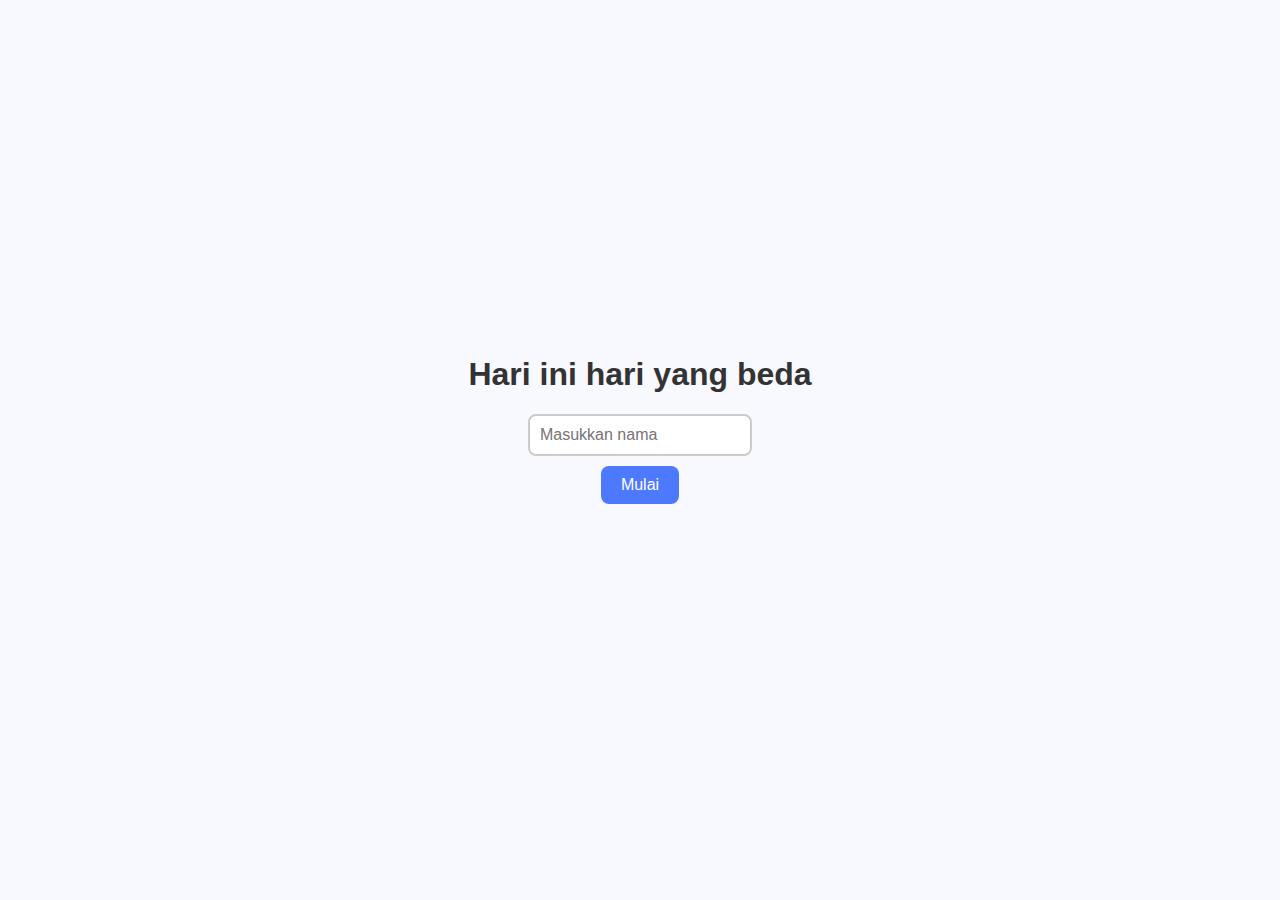
<file: project gabut/hadiah/index.html>
<!DOCTYPE html>
<html lang="en">
  <head>
    <meta charset="UTF-8" />
    <meta name="viewport" content="width=device-width, initial-scale=1.0" />
    <title>Hari ini hari apa ?</title>
    <style>
      body {
        margin: 0;
        padding: 0;
        font-family: Poppins, sans-serif;
        background: #f8f8ff;
        display: flex;
        justify-content: center;
        align-items: center;
        height: 100vh;
        overflow: hidden;
      }
      #wrap {
        text-align: center;
      }
      h1 {
        font-size: 2rem;
        color: #333;
      }
      #btn {
        padding: 12px 24px;
        background: #ff4d6d;
        border: none;
        color: white;
        border-radius: 10px;
        font-size: 1.1rem;
        cursor: pointer;
        transition: 0.2s;
        position: absolute;
        display: none;
      }
      #btn:hover {
        background: #ff3355;
      }
      #nameBox input {
        padding: 10px;
        font-size: 1rem;
        border-radius: 8px;
        border: 2px solid #ccc;
        width: 200px;
      }
      #start {
        margin-top: 10px;
        padding: 10px 20px;
        background: #4d79ff;
        color: white;
        border: none;
        border-radius: 8px;
        cursor: pointer;
        font-size: 1rem;
      }
      #notif {
        margin-top: 20px;
        color: #444;
        font-size: 1.1rem;
        height: 24px;
      }
    </style>
  </head>
  <body>
    <div id="wrap">
      <h1>Hari ini hari yang beda</h1>

      <div id="nameBox">
        <input type="text" id="nama" placeholder="Masukkan nama" />
        <br />
        <button id="start">Mulai</button>
      </div>

      <p id="info" style="display: none"></p>

      <p id="notif"></p>

      <button id="btn">Pencet</button>
    </div>

    <script>
      const btn = document.getElementById('btn');
      const start = document.getElementById('start');
      const nama = document.getElementById('nama');
      const info = document.getElementById('info');
      const notif = document.getElementById('notif');

      let total = 0;
      let userName = '';
      let moving = false;

      // Medium speed
      const tempos = [500, 500, 380, 380, 500, 340, 340];
      let tempoIndex = 0;

      function randomPos() {
        const w = window.innerWidth - 150;
        const h = window.innerHeight - 80;

        const x = Math.random() * w;
        const y = Math.random() * h;

        btn.style.left = x + 'px';
        btn.style.top = y + 'px';
      }

      function evadeCursor(e) {
        if (moving) return;

        const rect = btn.getBoundingClientRect();
        const dx = e.clientX - (rect.left + rect.width / 2);
        const dy = e.clientY - (rect.top + rect.height / 2);
        const dist = Math.sqrt(dx * dx + dy * dy);

        if (dist < 85) {
          // medium lebih halus
          moving = true;

          const delay = tempos[tempoIndex];
          tempoIndex = (tempoIndex + 1) % tempos.length;

          setTimeout(() => {
            randomPos();
            moving = false;
          }, delay);
        }
      }

      start.addEventListener('click', () => {
        if (nama.value.trim() === '') {
          alert('Nama wajib diisi dulu.');
          return;
        }

        userName = nama.value.trim();
        document.getElementById('nameBox').style.display = 'none';
        info.style.display = 'block';
        btn.style.display = 'inline-block';

        randomPos();
      });

      btn.addEventListener('mousemove', evadeCursor);

      btn.addEventListener('click', () => {
        total++;

        if (total === 10) notif.textContent = 'Dikit lagi bisa.';
        if (total === 12) notif.textContent = 'Sedikit lagi.';
        if (total === 14) notif.textContent = 'Hampir sampai.';

        randomPos();

        if (total === 15) {
          const dirayakan = prompt('Masukkan nama yang mau dirayakan:');
          if (dirayakan && dirayakan.trim() !== '') {
            alert(`Yeyyy berhasil merayakan ultah ${dirayakan}! 🎉`);
          } else {
            alert('Yeyyy berhasil merayakan ulang tahun! 🎉');
          }

          setTimeout(() => {
            window.location.href = 'ultah.html';
          }, 500);
        }
      });
    </script>
  </body>
</html>
</file>
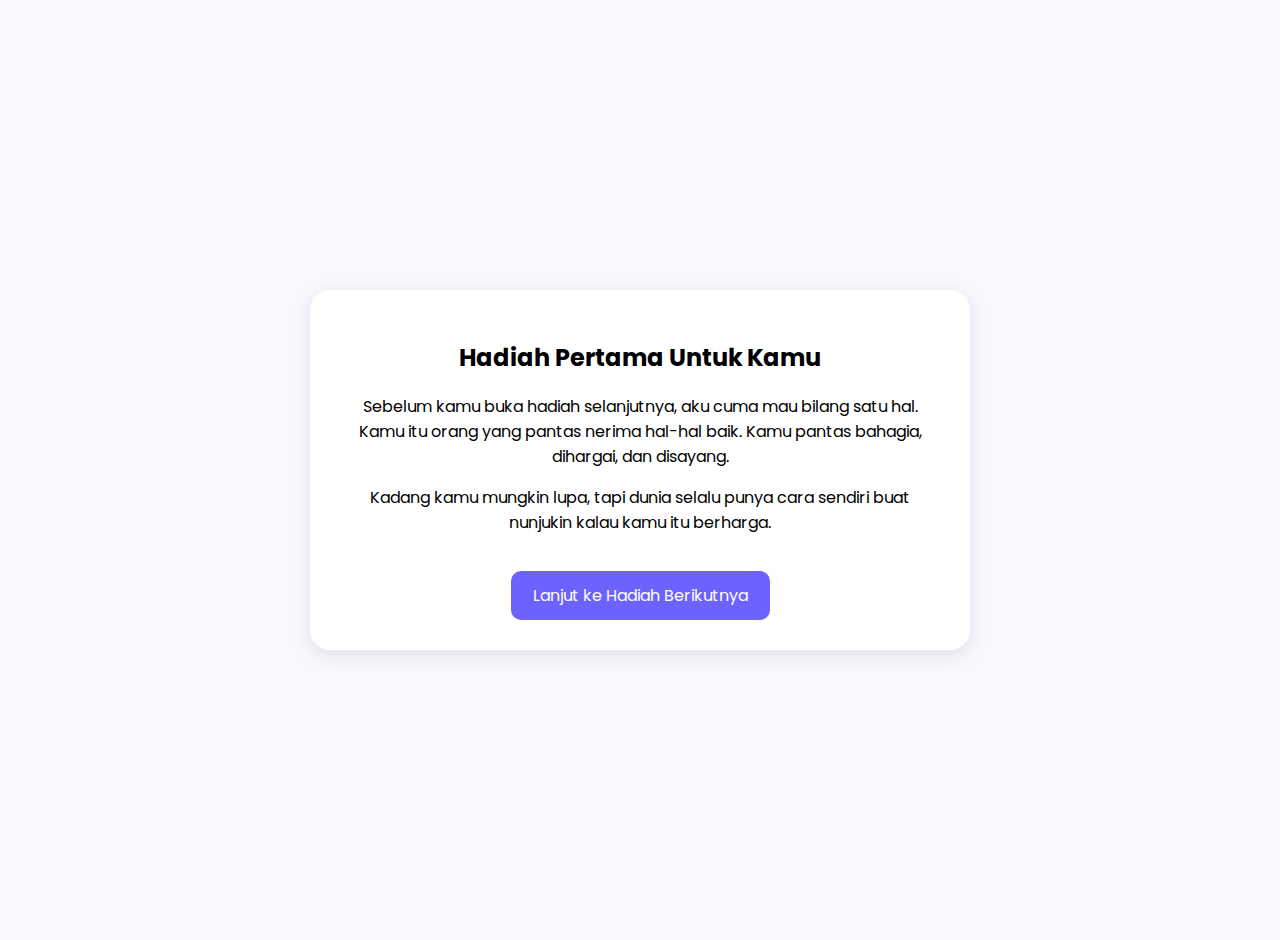
<file: project gabut/hadiah/hadiah.html>
<!DOCTYPE html>
<html lang="en">

<head>
  <meta charset="UTF-8" />
  <meta name="viewport" content="width=device-width, initial-scale=1.0" />
  <title>Hadiah Untuk Kamu</title>

  <link rel="preconnect" href="https://fonts.googleapis.com">
  <link rel="preconnect" href="https://fonts.gstatic.com" crossorigin>
  <link href="https://fonts.googleapis.com/css2?family=Poppins:wght@300;400&display=swap" rel="stylesheet">

  <style>
    body {
      margin: 0;
      padding: 0;
      font-family: Poppins, sans-serif;
      background: #f8f8ff;
      display: flex;
      justify-content: center;
      align-items: center;
      height: 100vh;
      text-align: center;
      padding: 20px;
    }

    .box {
      background: white;
      padding: 30px;
      border-radius: 20px;
      max-width: 600px;
      box-shadow: 0 5px 20px rgba(0, 0, 0, 0.1);
      animation: fade 1.5s ease;
    }

    @keyframes fade {
      from { opacity: 0; transform: translateY(20px); }
      to { opacity: 1; transform: translateY(0); }
    }

    a.button {
      margin-top: 20px;
      display: inline-block;
      padding: 12px 22px;
      border-radius: 10px;
      background: #6c63ff;
      color: white;
      text-decoration: none;
      font-weight: 400;
      transition: 0.3s;
    }

    a.button:hover {
      background: #5850e6;
    }
  </style>
</head>

<body>

  <div class="box">
    <h2>Hadiah Pertama Untuk Kamu</h2>
    <p style="margin-top: 15px;">
      Sebelum kamu buka hadiah selanjutnya, aku cuma mau bilang satu hal.
      Kamu itu orang yang pantas nerima hal-hal baik.
      Kamu pantas bahagia, dihargai, dan disayang.
    </p>
    <p style="margin-top: 10px;">
      Kadang kamu mungkin lupa, tapi dunia selalu punya cara sendiri buat nunjukin kalau kamu itu berharga.
    </p>
    
    <a class="button" href="hadiah2.html">Lanjut ke Hadiah Berikutnya</a>
  </div>

</body>
</html>
</file>
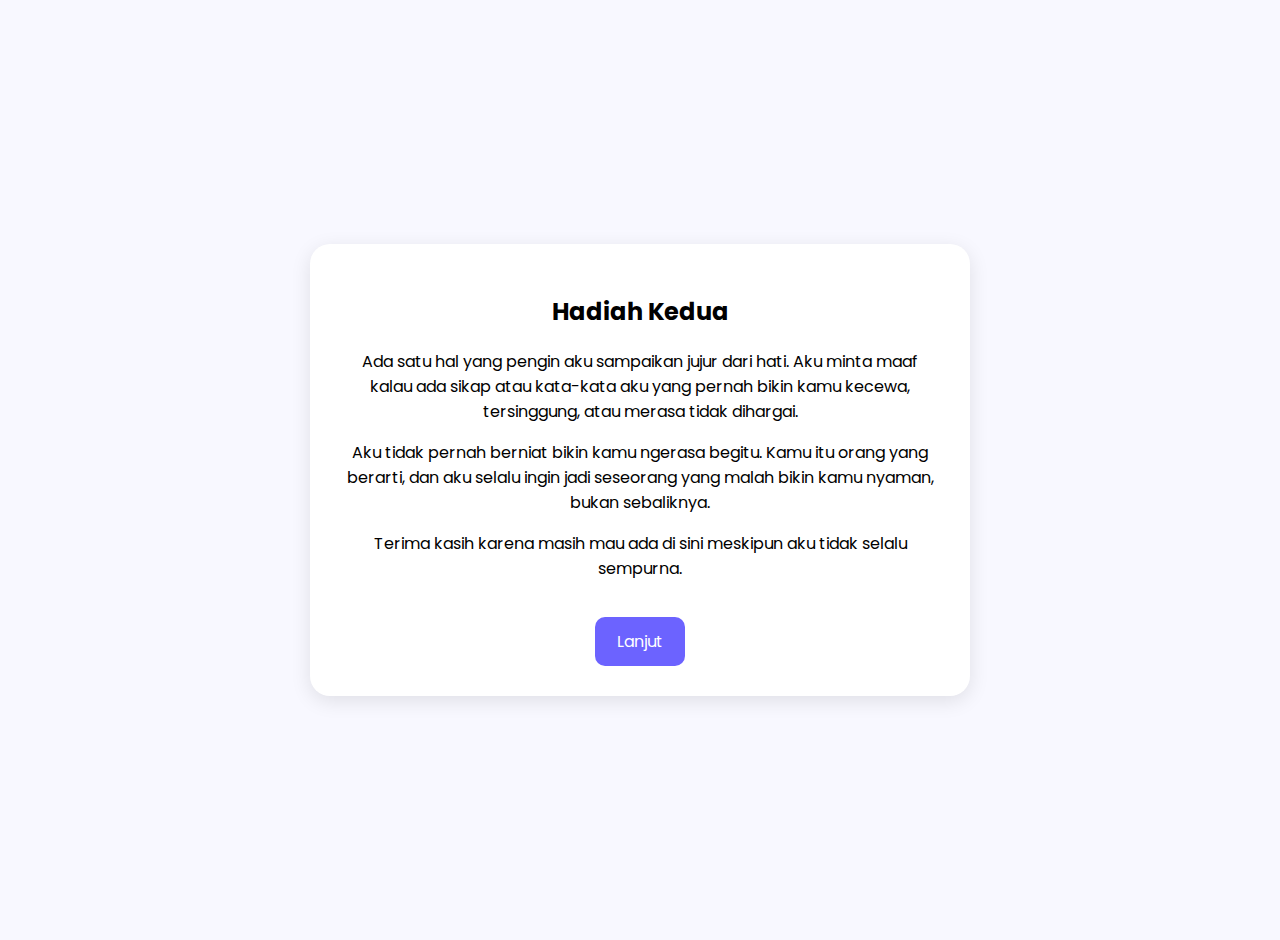
<file: project gabut/hadiah/hadiah2.html>
<!DOCTYPE html>
<html lang="en">
  <head>
    <meta charset="UTF-8" />
    <meta name="viewport" content="width=device-width, initial-scale=1.0" />
    <title>Hadiah Kedua</title>

    <link rel="preconnect" href="https://fonts.googleapis.com" />
    <link rel="preconnect" href="https://fonts.gstatic.com" crossorigin />
    <link href="https://fonts.googleapis.com/css2?family=Poppins:wght@300;400&display=swap" rel="stylesheet" />

    <style>
      body {
        margin: 0;
        padding: 0;
        font-family: Poppins, sans-serif;
        background: #f8f8ff;
        display: flex;
        justify-content: center;
        align-items: center;
        height: 100vh;
        text-align: center;
        padding: 20px;
      }

      .box {
        background: white;
        padding: 30px;
        border-radius: 20px;
        max-width: 600px;
        box-shadow: 0 5px 20px rgba(0, 0, 0, 0.1);
        animation: fade 1.5s ease;
      }

      @keyframes fade {
        from {
          opacity: 0;
          transform: translateY(20px);
        }
        to {
          opacity: 1;
          transform: translateY(0);
        }
      }

      a.button {
        margin-top: 20px;
        display: inline-block;
        padding: 12px 22px;
        border-radius: 10px;
        background: #6c63ff;
        color: white;
        text-decoration: none;
        font-weight: 400;
        transition: 0.3s;
      }

      a.button:hover {
        background: #5850e6;
      }
    </style>
  </head>

  <body>
    <div class="box">
      <h2>Hadiah Kedua</h2>
      <p style="margin-top: 15px">Ada satu hal yang pengin aku sampaikan jujur dari hati. Aku minta maaf kalau ada sikap atau kata-kata aku yang pernah bikin kamu kecewa, tersinggung, atau merasa tidak dihargai.</p>

      <p style="margin-top: 10px">Aku tidak pernah berniat bikin kamu ngerasa begitu. Kamu itu orang yang berarti, dan aku selalu ingin jadi seseorang yang malah bikin kamu nyaman, bukan sebaliknya.</p>

      <p style="margin-top: 10px">Terima kasih karena masih mau ada di sini meskipun aku tidak selalu sempurna.</p>

      <a class="button" href="hadiah3.html">Lanjut</a>
    </div>
  </body>
</html>
</file>
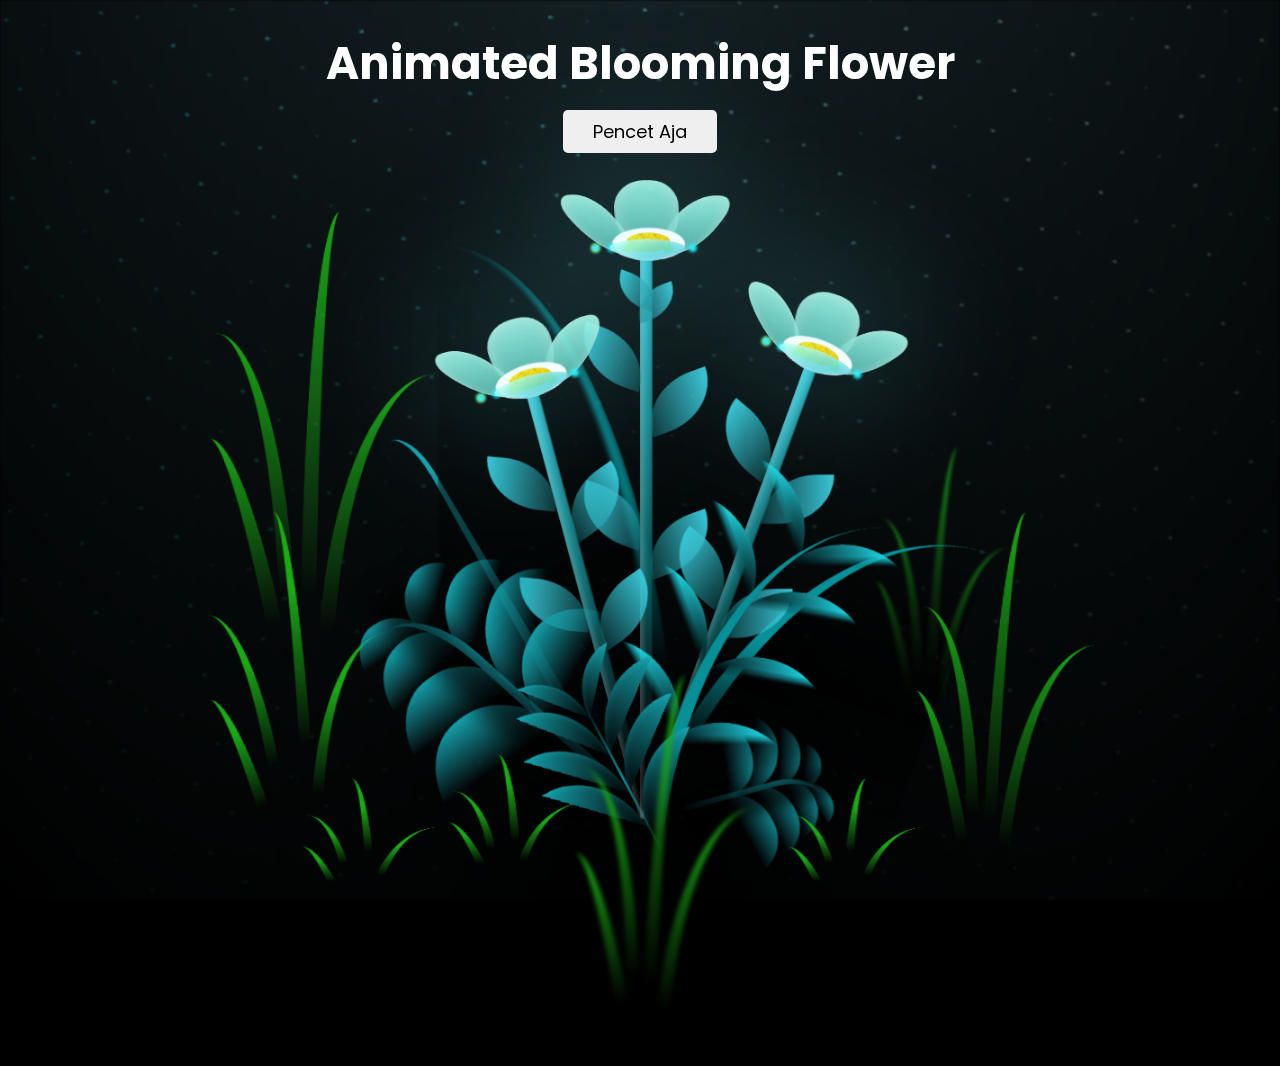
<file: project gabut/hadiah/hadiah4.html>
<!DOCTYPE html>
<html lang="en">
  <head>
    <meta charset="UTF-8" />
    <meta name="viewport" content="width=device-width, initial-scale=1.0" />
    <title>Mau Beli Truck</title>

    <style>
      @import url('https://fonts.googleapis.com/css2?family=Poppins:wght@500&display=swap');

      *,
      *::after,
      *::before {
        padding: 0;
        margin: 0;
        box-sizing: border-box;
      }

      :root {
        --dark-color: #000;
      }

      body {
        display: flex;
        align-items: flex-end;
        justify-content: center;
        min-height: 100vh;
        background-color: var(--dark-color);
        overflow: hidden;
        perspective: 1000px;
      }

      .title {
        position: absolute;
        top: 30px;
        font-size: 45px;
        color: white;
        z-index: 999;
        font-family: 'Poppins', sans-serif;
      }

      .reloadBtn {
        position: absolute;
        top: 110px;
        z-index: 999;
        padding: 8px 30px;
        font-size: 18px;
        font-family: 'Poppins', sans-serif;
        border-radius: 5px;
        border: none;
        cursor: pointer;
      }

      .reloadBtn:hover {
        background-color: #eaeaea;
      }

      .night {
        position: fixed;
        left: 50%;
        top: 0;
        transform: translateX(-50%);
        width: 100%;
        height: 100%;
        filter: blur(0.1vmin);
        background-image: radial-gradient(ellipse at top, transparent 0%, var(--dark-color)), radial-gradient(ellipse at bottom, var(--dark-color), rgba(145, 233, 255, 0.2)),
          repeating-linear-gradient(220deg, black 0px, black 19px, transparent 19px, transparent 22px), repeating-linear-gradient(189deg, black 0px, black 19px, transparent 19px, transparent 22px),
          repeating-linear-gradient(148deg, black 0px, black 19px, transparent 19px, transparent 22px), linear-gradient(90deg, #00fffa, #f0f0f0);
      }

      .flowers {
        position: relative;
        transform: scale(0.9);
      }

      .flower {
        position: absolute;
        bottom: 10vmin;
        transform-origin: bottom center;
        z-index: 10;
        --fl-speed: 0.8s;
      }
      .flower--1 {
        animation: moving-flower-1 4s linear infinite;
      }
      .flower--1 .flower__line {
        height: 70vmin;
        animation-delay: 0.3s;
      }
      .flower--1 .flower__line__leaf--1 {
        animation: blooming-leaf-right var(--fl-speed) 1.6s backwards;
      }
      .flower--1 .flower__line__leaf--2 {
        animation: blooming-leaf-right var(--fl-speed) 1.4s backwards;
      }
      .flower--1 .flower__line__leaf--3 {
        animation: blooming-leaf-left var(--fl-speed) 1.2s backwards;
      }
      .flower--1 .flower__line__leaf--4 {
        animation: blooming-leaf-left var(--fl-speed) 1s backwards;
      }
      .flower--1 .flower__line__leaf--5 {
        animation: blooming-leaf-right var(--fl-speed) 1.8s backwards;
      }
      .flower--1 .flower__line__leaf--6 {
        animation: blooming-leaf-left var(--fl-speed) 2s backwards;
      }
      .flower--2 {
        left: 50%;
        transform: rotate(20deg);
        animation: moving-flower-2 4s linear infinite;
      }
      .flower--2 .flower__line {
        height: 60vmin;
        animation-delay: 0.6s;
      }
      .flower--2 .flower__line__leaf--1 {
        animation: blooming-leaf-right var(--fl-speed) 1.9s backwards;
      }
      .flower--2 .flower__line__leaf--2 {
        animation: blooming-leaf-right var(--fl-speed) 1.7s backwards;
      }
      .flower--2 .flower__line__leaf--3 {
        animation: blooming-leaf-left var(--fl-speed) 1.5s backwards;
      }
      .flower--2 .flower__line__leaf--4 {
        animation: blooming-leaf-left var(--fl-speed) 1.3s backwards;
      }
      .flower--3 {
        left: 50%;
        transform: rotate(-15deg);
        animation: moving-flower-3 4s linear infinite;
      }
      .flower--3 .flower__line {
        animation-delay: 0.9s;
      }
      .flower--3 .flower__line__leaf--1 {
        animation: blooming-leaf-right var(--fl-speed) 2.5s backwards;
      }
      .flower--3 .flower__line__leaf--2 {
        animation: blooming-leaf-right var(--fl-speed) 2.3s backwards;
      }
      .flower--3 .flower__line__leaf--3 {
        animation: blooming-leaf-left var(--fl-speed) 2.1s backwards;
      }
      .flower--3 .flower__line__leaf--4 {
        animation: blooming-leaf-left var(--fl-speed) 1.9s backwards;
      }
      .flower__leafs {
        position: relative;
        animation: blooming-flower 2s backwards;
      }
      .flower__leafs--1 {
        animation-delay: 1.1s;
      }
      .flower__leafs--2 {
        animation-delay: 1.4s;
      }
      .flower__leafs--3 {
        animation-delay: 1.7s;
      }
      .flower__leafs::after {
        content: '';
        position: absolute;
        left: 0;
        top: 0;
        transform: translate(-50%, -100%);
        width: 8vmin;
        height: 8vmin;
        background-color: #6bf0ff;
        filter: blur(10vmin);
      }
      .flower__leaf {
        position: absolute;
        bottom: 0;
        left: 50%;
        width: 8vmin;
        height: 11vmin;
        border-radius: 51% 49% 47% 53%/44% 45% 55% 69%;
        background-color: #a7ffee;
        background-image: linear-gradient(to top, #54b8aa, #a7ffee);
        transform-origin: bottom center;
        opacity: 0.9;
        box-shadow: inset 0 0 2vmin rgba(255, 255, 255, 0.5);
      }
      .flower__leaf--1 {
        transform: translate(-10%, 1%) rotateY(40deg) rotateX(-50deg);
      }
      .flower__leaf--2 {
        transform: translate(-50%, -4%) rotateX(40deg);
      }
      .flower__leaf--3 {
        transform: translate(-90%, 0%) rotateY(45deg) rotateX(50deg);
      }
      .flower__leaf--4 {
        width: 8vmin;
        height: 8vmin;
        transform-origin: bottom left;
        border-radius: 4vmin 10vmin 4vmin 4vmin;
        transform: translate(0%, 18%) rotateX(70deg) rotate(-43deg);
        background-image: linear-gradient(to top, #39c6d6, #a7ffee);
        z-index: 1;
        opacity: 0.8;
      }
      .flower__white-circle {
        position: absolute;
        left: -3.5vmin;
        top: -3vmin;
        width: 9vmin;
        height: 4vmin;
        border-radius: 50%;
        background-color: #fff;
      }
      .flower__white-circle::after {
        content: '';
        position: absolute;
        left: 50%;
        top: 45%;
        transform: translate(-50%, -50%);
        width: 60%;
        height: 60%;
        border-radius: inherit;
        background-image: repeating-linear-gradient(135deg, rgba(0, 0, 0, 0.03) 0px, rgba(0, 0, 0, 0.03) 1px, transparent 1px, transparent 12px),
          repeating-linear-gradient(45deg, rgba(0, 0, 0, 0.03) 0px, rgba(0, 0, 0, 0.03) 1px, transparent 1px, transparent 12px),
          repeating-linear-gradient(67.5deg, rgba(0, 0, 0, 0.03) 0px, rgba(0, 0, 0, 0.03) 1px, transparent 1px, transparent 12px),
          repeating-linear-gradient(135deg, rgba(0, 0, 0, 0.03) 0px, rgba(0, 0, 0, 0.03) 1px, transparent 1px, transparent 12px),
          repeating-linear-gradient(45deg, rgba(0, 0, 0, 0.03) 0px, rgba(0, 0, 0, 0.03) 1px, transparent 1px, transparent 12px),
          repeating-linear-gradient(112.5deg, rgba(0, 0, 0, 0.03) 0px, rgba(0, 0, 0, 0.03) 1px, transparent 1px, transparent 12px),
          repeating-linear-gradient(112.5deg, rgba(0, 0, 0, 0.03) 0px, rgba(0, 0, 0, 0.03) 1px, transparent 1px, transparent 12px),
          repeating-linear-gradient(45deg, rgba(0, 0, 0, 0.03) 0px, rgba(0, 0, 0, 0.03) 1px, transparent 1px, transparent 12px),
          repeating-linear-gradient(22.5deg, rgba(0, 0, 0, 0.03) 0px, rgba(0, 0, 0, 0.03) 1px, transparent 1px, transparent 12px),
          repeating-linear-gradient(45deg, rgba(0, 0, 0, 0.03) 0px, rgba(0, 0, 0, 0.03) 1px, transparent 1px, transparent 12px),
          repeating-linear-gradient(22.5deg, rgba(0, 0, 0, 0.03) 0px, rgba(0, 0, 0, 0.03) 1px, transparent 1px, transparent 12px),
          repeating-linear-gradient(135deg, rgba(0, 0, 0, 0.03) 0px, rgba(0, 0, 0, 0.03) 1px, transparent 1px, transparent 12px),
          repeating-linear-gradient(157.5deg, rgba(0, 0, 0, 0.03) 0px, rgba(0, 0, 0, 0.03) 1px, transparent 1px, transparent 12px),
          repeating-linear-gradient(67.5deg, rgba(0, 0, 0, 0.03) 0px, rgba(0, 0, 0, 0.03) 1px, transparent 1px, transparent 12px),
          repeating-linear-gradient(67.5deg, rgba(0, 0, 0, 0.03) 0px, rgba(0, 0, 0, 0.03) 1px, transparent 1px, transparent 12px), linear-gradient(90deg, #ffeb12, #ffce00);
      }
      .flower__line {
        height: 55vmin;
        width: 1.5vmin;
        background-image: linear-gradient(to left, rgba(0, 0, 0, 0.2), transparent, rgba(255, 255, 255, 0.2)), linear-gradient(to top, transparent 10%, #14757a, #39c6d6);
        box-shadow: inset 0 0 2px rgba(0, 0, 0, 0.5);
        animation: grow-flower-tree 4s backwards;
      }
      .flower__line__leaf {
        --w: 7vmin;
        --h: calc(var(--w) + 2vmin);
        position: absolute;
        top: 20%;
        left: 90%;
        width: var(--w);
        height: var(--h);
        border-top-right-radius: var(--h);
        border-bottom-left-radius: var(--h);
        background-image: linear-gradient(to top, rgba(20, 117, 122, 0.4), #39c6d6);
      }
      .flower__line__leaf--1 {
        transform: rotate(70deg) rotateY(30deg);
      }
      .flower__line__leaf--2 {
        top: 45%;
        transform: rotate(70deg) rotateY(30deg);
      }
      .flower__line__leaf--3,
      .flower__line__leaf--4,
      .flower__line__leaf--6 {
        border-top-right-radius: 0;
        border-bottom-left-radius: 0;
        border-top-left-radius: var(--h);
        border-bottom-right-radius: var(--h);
        left: -460%;
        top: 12%;
        transform: rotate(-70deg) rotateY(30deg);
      }
      .flower__line__leaf--4 {
        top: 40%;
      }
      .flower__line__leaf--5 {
        top: 0;
        transform-origin: left;
        transform: rotate(70deg) rotateY(30deg) scale(0.6);
      }
      .flower__line__leaf--6 {
        top: -2%;
        left: -450%;
        transform-origin: right;
        transform: rotate(-70deg) rotateY(30deg) scale(0.6);
      }
      .flower__light {
        position: absolute;
        bottom: 0vmin;
        width: 1vmin;
        height: 1vmin;
        background-color: #fffb00;
        border-radius: 50%;
        filter: blur(0.2vmin);
        animation: light-ans 4s linear infinite backwards;
      }
      .flower__light:nth-child(odd) {
        background-color: #23f0ff;
      }
      .flower__light--1 {
        left: -2vmin;
        animation-delay: 1s;
      }
      .flower__light--2 {
        left: 3vmin;
        animation-delay: 0.5s;
      }
      .flower__light--3 {
        left: -6vmin;
        animation-delay: 0.3s;
      }
      .flower__light--4 {
        left: 6vmin;
        animation-delay: 0.9s;
      }
      .flower__light--5 {
        left: -1vmin;
        animation-delay: 1.5s;
      }
      .flower__light--6 {
        left: -4vmin;
        animation-delay: 3s;
      }
      .flower__light--7 {
        left: 3vmin;
        animation-delay: 2s;
      }
      .flower__light--8 {
        left: -6vmin;
        animation-delay: 3.5s;
      }
      .flower__grass {
        --c: #159faa;
        --line-w: 1.5vmin;
        position: absolute;
        bottom: 12vmin;
        left: -7vmin;
        display: flex;
        flex-direction: column;
        align-items: flex-end;
        z-index: 20;
        transform-origin: bottom center;
        transform: rotate(-48deg) rotateY(40deg);
      }
      .flower__grass--1 {
        animation: moving-grass 2s linear infinite;
      }
      .flower__grass--2 {
        left: 2vmin;
        bottom: 10vmin;
        transform: scale(0.5) rotate(75deg) rotateX(10deg) rotateY(-200deg);
        opacity: 0.8;
        z-index: 0;
        animation: moving-grass--2 1.5s linear infinite;
      }
      .flower__grass--top {
        width: 7vmin;
        height: 10vmin;
        border-top-right-radius: 100%;
        border-right: var(--line-w) solid var(--c);
        transform-origin: bottom center;
        transform: rotate(-2deg);
      }
      .flower__grass--bottom {
        margin-top: -2px;
        width: var(--line-w);
        height: 25vmin;
        background-image: linear-gradient(to top, transparent, var(--c));
      }
      .flower__grass__leaf {
        --size: 10vmin;
        position: absolute;
        width: calc(var(--size) * 2.1);
        height: var(--size);
        border-top-left-radius: var(--size);
        border-top-right-radius: var(--size);
        background-image: linear-gradient(to top, transparent, transparent 30%, var(--c));
        z-index: 100;
      }
      .flower__grass__leaf--1 {
        top: -6%;
        left: 30%;
        --size: 6vmin;
        transform: rotate(-20deg);
        animation: growing-grass-ans--1 2s 2.6s backwards;
      }
      @keyframes growing-grass-ans--1 {
        0% {
          transform-origin: bottom left;
          transform: rotate(-20deg) scale(0);
        }
      }
      .flower__grass__leaf--2 {
        top: -5%;
        left: -110%;
        --size: 6vmin;
        transform: rotate(10deg);
        animation: growing-grass-ans--2 2s 2.4s linear backwards;
      }
      @keyframes growing-grass-ans--2 {
        0% {
          transform-origin: bottom right;
          transform: rotate(10deg) scale(0);
        }
      }
      .flower__grass__leaf--3 {
        top: 5%;
        left: 60%;
        --size: 8vmin;
        transform: rotate(-18deg) rotateX(-20deg);
        animation: growing-grass-ans--3 2s 2.2s linear backwards;
      }
      @keyframes growing-grass-ans--3 {
        0% {
          transform-origin: bottom left;
          transform: rotate(-18deg) rotateX(-20deg) scale(0);
        }
      }
      .flower__grass__leaf--4 {
        top: 6%;
        left: -135%;
        --size: 8vmin;
        transform: rotate(2deg);
        animation: growing-grass-ans--4 2s 2s linear backwards;
      }
      @keyframes growing-grass-ans--4 {
        0% {
          transform-origin: bottom right;
          transform: rotate(2deg) scale(0);
        }
      }
      .flower__grass__leaf--5 {
        top: 20%;
        left: 60%;
        --size: 10vmin;
        transform: rotate(-24deg) rotateX(-20deg);
        animation: growing-grass-ans--5 2s 1.8s linear backwards;
      }
      @keyframes growing-grass-ans--5 {
        0% {
          transform-origin: bottom left;
          transform: rotate(-24deg) rotateX(-20deg) scale(0);
        }
      }
      .flower__grass__leaf--6 {
        top: 22%;
        left: -180%;
        --size: 10vmin;
        transform: rotate(10deg);
        animation: growing-grass-ans--6 2s 1.6s linear backwards;
      }
      @keyframes growing-grass-ans--6 {
        0% {
          transform-origin: bottom right;
          transform: rotate(10deg) scale(0);
        }
      }
      .flower__grass__leaf--7 {
        top: 39%;
        left: 70%;
        --size: 10vmin;
        transform: rotate(-10deg);
        animation: growing-grass-ans--7 2s 1.4s linear backwards;
      }
      @keyframes growing-grass-ans--7 {
        0% {
          transform-origin: bottom left;
          transform: rotate(-10deg) scale(0);
        }
      }
      .flower__grass__leaf--8 {
        top: 40%;
        left: -215%;
        --size: 11vmin;
        transform: rotate(10deg);
        animation: growing-grass-ans--8 2s 1.2s linear backwards;
      }
      @keyframes growing-grass-ans--8 {
        0% {
          transform-origin: bottom right;
          transform: rotate(10deg) scale(0);
        }
      }
      .flower__grass__overlay {
        position: absolute;
        top: -10%;
        right: 0%;
        width: 100%;
        height: 100%;
        background-color: rgba(0, 0, 0, 0.6);
        filter: blur(1.5vmin);
        z-index: 100;
      }
      .flower__g-long {
        --w: 2vmin;
        --h: 6vmin;
        --c: #159faa;
        position: absolute;
        bottom: 10vmin;
        left: -3vmin;
        transform-origin: bottom center;
        transform: rotate(-30deg) rotateY(-20deg);
        display: flex;
        flex-direction: column;
        align-items: flex-end;
        animation: flower-g-long-ans 3s linear infinite;
      }
      @keyframes flower-g-long-ans {
        0%,
        100% {
          transform: rotate(-30deg) rotateY(-20deg);
        }
        50% {
          transform: rotate(-32deg) rotateY(-20deg);
        }
      }
      .flower__g-long__top {
        top: calc(var(--h) * -1);
        width: calc(var(--w) + 1vmin);
        height: var(--h);
        border-top-right-radius: 100%;
        border-right: 0.7vmin solid var(--c);
        transform: translate(-0.7vmin, 1vmin);
      }
      .flower__g-long__bottom {
        width: var(--w);
        height: 50vmin;
        transform-origin: bottom center;
        background-image: linear-gradient(to top, transparent 30%, var(--c));
        box-shadow: inset 0 0 2px rgba(0, 0, 0, 0.5);
        clip-path: polygon(35% 0, 65% 1%, 100% 100%, 0% 100%);
      }
      .flower__g-right {
        position: absolute;
        bottom: 6vmin;
        left: -2vmin;
        transform-origin: bottom left;
        transform: rotate(20deg);
      }
      .flower__g-right .leaf {
        width: 30vmin;
        height: 50vmin;
        border-top-left-radius: 100%;
        border-left: 2vmin solid #079097;
        background-image: linear-gradient(to bottom, transparent, var(--dark-color) 60%);
        -webkit-mask-image: linear-gradient(to top, transparent 30%, #079097 60%);
      }
      .flower__g-right--1 {
        animation: flower-g-right-ans 2.5s linear infinite;
      }
      .flower__g-right--2 {
        left: 5vmin;
        transform: rotateY(-180deg);
        animation: flower-g-right-ans--2 3s linear infinite;
      }
      .flower__g-right--2 .leaf {
        height: 75vmin;
        filter: blur(0.3vmin);
        opacity: 0.8;
      }
      @keyframes flower-g-right-ans {
        0%,
        100% {
          transform: rotate(20deg);
        }
        50% {
          transform: rotate(24deg) rotateX(-20deg);
        }
      }
      @keyframes flower-g-right-ans--2 {
        0%,
        100% {
          transform: rotateY(-180deg) rotate(0deg) rotateX(-20deg);
        }
        50% {
          transform: rotateY(-180deg) rotate(6deg) rotateX(-20deg);
        }
      }
      .flower__g-front {
        position: absolute;
        bottom: 6vmin;
        left: 2.5vmin;
        z-index: 100;
        transform-origin: bottom center;
        transform: rotate(-28deg) rotateY(30deg) scale(1.04);
        animation: flower__g-front-ans 2s linear infinite;
      }
      @keyframes flower__g-front-ans {
        0%,
        100% {
          transform: rotate(-28deg) rotateY(30deg) scale(1.04);
        }
        50% {
          transform: rotate(-35deg) rotateY(40deg) scale(1.04);
        }
      }
      .flower__g-front__line {
        width: 0.3vmin;
        height: 20vmin;
        background-image: linear-gradient(to top, transparent, #079097, transparent 100%);
        position: relative;
      }
      .flower__g-front__leaf-wrapper {
        position: absolute;
        top: 0;
        left: 0;
        transform-origin: bottom left;
        transform: rotate(10deg);
      }
      .flower__g-front__leaf-wrapper:nth-child(even) {
        left: 0vmin;
        transform: rotateY(-180deg) rotate(5deg);
        animation: flower__g-front__leaf-left-ans 1s ease-in backwards;
      }
      .flower__g-front__leaf-wrapper:nth-child(odd) {
        animation: flower__g-front__leaf-ans 1s ease-in backwards;
      }
      .flower__g-front__leaf-wrapper--1 {
        top: -8vmin;
        transform: scale(0.7);
        animation: flower__g-front__leaf-ans 1s 5.5s ease-in backwards !important;
      }
      .flower__g-front__leaf-wrapper--2 {
        top: -8vmin;
        transform: rotateY(-180deg) scale(0.7) !important;
        animation: flower__g-front__leaf-left-ans-2 1s 4.6s ease-in backwards !important;
      }
      .flower__g-front__leaf-wrapper--3 {
        top: -3vmin;
        animation: flower__g-front__leaf-ans 1s 4.6s ease-in backwards;
      }
      .flower__g-front__leaf-wrapper--4 {
        top: -3vmin;
        transform: rotateY(-180deg) scale(0.9) !important;
        animation: flower__g-front__leaf-left-ans-2 1s 4.6s ease-in backwards !important;
      }
      @keyframes flower__g-front__leaf-left-ans-2 {
        0% {
          transform: rotateY(-180deg) scale(0);
        }
      }
      .flower__g-front__leaf-wrapper--5,
      .flower__g-front__leaf-wrapper--6 {
        top: 2vmin;
      }
      .flower__g-front__leaf-wrapper--7,
      .flower__g-front__leaf-wrapper--8 {
        top: 6.5vmin;
      }
      .flower__g-front__leaf-wrapper--2 {
        animation-delay: 5.2s !important;
      }
      .flower__g-front__leaf-wrapper--3 {
        animation-delay: 4.9s !important;
      }
      .flower__g-front__leaf-wrapper--5 {
        animation-delay: 4.3s !important;
      }
      .flower__g-front__leaf-wrapper--6 {
        animation-delay: 4.1s !important;
      }
      .flower__g-front__leaf-wrapper--7 {
        animation-delay: 3.8s !important;
      }
      .flower__g-front__leaf-wrapper--8 {
        animation-delay: 3.5s !important;
      }
      @keyframes flower__g-front__leaf-ans {
        0% {
          transform: rotate(10deg) scale(0);
        }
      }
      @keyframes flower__g-front__leaf-left-ans {
        0% {
          transform: rotateY(-180deg) rotate(5deg) scale(0);
        }
      }
      .flower__g-front__leaf {
        width: 10vmin;
        height: 10vmin;
        border-radius: 100% 0% 0% 100%/100% 100% 0% 0%;
        box-shadow: inset 0 2px 1vmin rgba(44, 238, 252, 0.2);
        background-image: linear-gradient(to bottom left, transparent, var(--dark-color)), linear-gradient(to bottom right, #159faa 50%, transparent 50%, transparent);
        -webkit-mask-image: linear-gradient(to bottom right, #159faa 50%, transparent 50%, transparent);
        mask-image: linear-gradient(to bottom right, #159faa 50%, transparent 50%, transparent);
      }
      .flower__g-fr {
        position: absolute;
        bottom: -4vmin;
        left: vmin;
        transform-origin: bottom left;
        z-index: 10;
        animation: flower__g-fr-ans 2s linear infinite;
      }
      @keyframes flower__g-fr-ans {
        0%,
        100% {
          transform: rotate(2deg);
        }
        50% {
          transform: rotate(4deg);
        }
      }
      .flower__g-fr .leaf {
        width: 30vmin;
        height: 50vmin;
        border-top-left-radius: 100%;
        border-left: 2vmin solid #079097;
        -webkit-mask-image: linear-gradient(to top, transparent 25%, #079097 50%);
        position: relative;
        z-index: 1;
      }
      .flower__g-fr__leaf {
        position: absolute;
        top: 0;
        left: 0;
        width: 10vmin;
        height: 10vmin;
        border-radius: 100% 0% 0% 100%/100% 100% 0% 0%;
        box-shadow: inset 0 2px 1vmin rgba(44, 238, 252, 0.2);
        background-image: linear-gradient(to bottom left, transparent, var(--dark-color) 98%), linear-gradient(to bottom right, #23f0ff 45%, transparent 50%, transparent);
        -webkit-mask-image: linear-gradient(135deg, #159faa 40%, transparent 50%, transparent);
      }
      .flower__g-fr__leaf--1 {
        left: 20vmin;
        transform: rotate(45deg);
        animation: flower__g-fr-leaft-ans-1 0.5s 5.2s linear backwards;
      }
      @keyframes flower__g-fr-leaft-ans-1 {
        0% {
          transform-origin: left;
          transform: rotate(45deg) scale(0);
        }
      }
      .flower__g-fr__leaf--2 {
        left: 12vmin;
        top: -7vmin;
        transform: rotate(25deg) rotateY(-180deg);
        animation: flower__g-fr-leaft-ans-6 0.5s 5s linear backwards;
      }
      .flower__g-fr__leaf--3 {
        left: 15vmin;
        top: 6vmin;
        transform: rotate(55deg);
        animation: flower__g-fr-leaft-ans-5 0.5s 4.8s linear backwards;
      }
      .flower__g-fr__leaf--4 {
        left: 6vmin;
        top: -2vmin;
        transform: rotate(25deg) rotateY(-180deg);
        animation: flower__g-fr-leaft-ans-6 0.5s 4.6s linear backwards;
      }
      .flower__g-fr__leaf--5 {
        left: 10vmin;
        top: 14vmin;
        transform: rotate(55deg);
        animation: flower__g-fr-leaft-ans-5 0.5s 4.4s linear backwards;
      }
      @keyframes flower__g-fr-leaft-ans-5 {
        0% {
          transform-origin: left;
          transform: rotate(55deg) scale(0);
        }
      }
      .flower__g-fr__leaf--6 {
        left: 0vmin;
        top: 6vmin;
        transform: rotate(25deg) rotateY(-180deg);
        animation: flower__g-fr-leaft-ans-6 0.5s 4.2s linear backwards;
      }
      @keyframes flower__g-fr-leaft-ans-6 {
        0% {
          transform-origin: right;
          transform: rotate(25deg) rotateY(-180deg) scale(0);
        }
      }
      .flower__g-fr__leaf--7 {
        left: 5vmin;
        top: 22vmin;
        transform: rotate(45deg);
        animation: flower__g-fr-leaft-ans-7 0.5s 4s linear backwards;
      }
      @keyframes flower__g-fr-leaft-ans-7 {
        0% {
          transform-origin: left;
          transform: rotate(45deg) scale(0);
        }
      }
      .flower__g-fr__leaf--8 {
        left: -4vmin;
        top: 15vmin;
        transform: rotate(15deg) rotateY(-180deg);
        animation: flower__g-fr-leaft-ans-8 0.5s 3.8s linear backwards;
      }
      @keyframes flower__g-fr-leaft-ans-8 {
        0% {
          transform-origin: right;
          transform: rotate(15deg) rotateY(-180deg) scale(0);
        }
      }

      .long-g {
        position: absolute;
        bottom: 25vmin;
        left: -42vmin;
        transform-origin: bottom left;
      }
      .long-g--1 {
        bottom: 0vmin;
        transform: scale(0.8) rotate(-5deg);
      }
      .long-g--1 .leaf {
        -webkit-mask-image: linear-gradient(to top, transparent 40%, #079097 80%) !important;
      }
      .long-g--1 .leaf--1 {
        --w: 5vmin;
        --h: 60vmin;
        left: -2vmin;
        transform: rotate(3deg) rotateY(-180deg);
      }
      .long-g--2,
      .long-g--3 {
        bottom: -3vmin;
        left: -35vmin;
        transform-origin: center;
        transform: scale(0.6) rotateX(60deg);
      }
      .long-g--2 .leaf,
      .long-g--3 .leaf {
        -webkit-mask-image: linear-gradient(to top, transparent 50%, #079097 80%) !important;
      }
      .long-g--2 .leaf--1,
      .long-g--3 .leaf--1 {
        left: -1vmin;
        transform: rotateY(-180deg);
      }
      .long-g--3 {
        left: -17vmin;
        bottom: 0vmin;
      }
      .long-g--3 .leaf {
        -webkit-mask-image: linear-gradient(to top, transparent 40%, #079097 80%) !important;
      }
      .long-g--4 {
        left: 25vmin;
        bottom: -3vmin;
        transform-origin: center;
        transform: scale(0.6) rotateX(60deg);
      }
      .long-g--4 .leaf {
        -webkit-mask-image: linear-gradient(to top, transparent 50%, #079097 80%) !important;
      }
      .long-g--5 {
        left: 42vmin;
        bottom: 0vmin;
        transform: scale(0.8) rotate(2deg);
      }
      .long-g--6 {
        left: 0vmin;
        bottom: -20vmin;
        z-index: 100;
        filter: blur(0.3vmin);
        transform: scale(0.8) rotate(2deg);
      }
      .long-g--7 {
        left: 35vmin;
        bottom: 20vmin;
        z-index: -1;
        filter: blur(0.3vmin);
        transform: scale(0.6) rotate(2deg);
        opacity: 0.7;
      }
      .long-g .leaf {
        --w: 15vmin;
        --h: 40vmin;
        --c: #1aaa15;
        position: absolute;
        bottom: 0;
        width: var(--w);
        height: var(--h);
        border-top-left-radius: 100%;
        border-left: 2vmin solid var(--c);
        -webkit-mask-image: linear-gradient(to top, transparent 20%, var(--dark-color));
        transform-origin: bottom center;
      }
      .long-g .leaf--0 {
        left: 2vmin;
        animation: leaf-ans-1 4s linear infinite;
      }
      .long-g .leaf--1 {
        --w: 5vmin;
        --h: 60vmin;
        animation: leaf-ans-1 4s linear infinite;
      }
      .long-g .leaf--2 {
        --w: 10vmin;
        --h: 40vmin;
        left: -0.5vmin;
        bottom: 5vmin;
        transform-origin: bottom left;
        transform: rotateY(-180deg);
        animation: leaf-ans-2 3s linear infinite;
      }
      .long-g .leaf--3 {
        --w: 5vmin;
        --h: 30vmin;
        left: -1vmin;
        bottom: 3.2vmin;
        transform-origin: bottom left;
        transform: rotate(-10deg) rotateY(-180deg);
        animation: leaf-ans-3 3s linear infinite;
      }

      @keyframes leaf-ans-1 {
        0%,
        100% {
          transform: rotate(-5deg) scale(1);
        }
        50% {
          transform: rotate(5deg) scale(1.1);
        }
      }
      @keyframes leaf-ans-2 {
        0%,
        100% {
          transform: rotateY(-180deg) rotate(5deg);
        }
        50% {
          transform: rotateY(-180deg) rotate(0deg) scale(1.1);
        }
      }
      @keyframes leaf-ans-3 {
        0%,
        100% {
          transform: rotate(-10deg) rotateY(-180deg);
        }
        50% {
          transform: rotate(-20deg) rotateY(-180deg);
        }
      }
      .grow-ans {
        animation: grow-ans 2s var(--d) backwards;
      }

      @keyframes grow-ans {
        0% {
          transform: scale(0);
          opacity: 0;
        }
      }
      @keyframes light-ans {
        0% {
          opacity: 0;
          transform: translateY(0vmin);
        }
        25% {
          opacity: 1;
          transform: translateY(-5vmin) translateX(-2vmin);
        }
        50% {
          opacity: 1;
          transform: translateY(-15vmin) translateX(2vmin);
          filter: blur(0.2vmin);
        }
        75% {
          transform: translateY(-20vmin) translateX(-2vmin);
          filter: blur(0.2vmin);
        }
        100% {
          transform: translateY(-30vmin);
          opacity: 0;
          filter: blur(1vmin);
        }
      }
      @keyframes moving-flower-1 {
        0%,
        100% {
          transform: rotate(2deg);
        }
        50% {
          transform: rotate(-2deg);
        }
      }
      @keyframes moving-flower-2 {
        0%,
        100% {
          transform: rotate(18deg);
        }
        50% {
          transform: rotate(14deg);
        }
      }
      @keyframes moving-flower-3 {
        0%,
        100% {
          transform: rotate(-18deg);
        }
        50% {
          transform: rotate(-20deg) rotateY(-10deg);
        }
      }
      @keyframes blooming-leaf-right {
        0% {
          transform-origin: left;
          transform: rotate(70deg) rotateY(30deg) scale(0);
        }
      }
      @keyframes blooming-leaf-left {
        0% {
          transform-origin: right;
          transform: rotate(-70deg) rotateY(30deg) scale(0);
        }
      }
      @keyframes grow-flower-tree {
        0% {
          height: 0;
          border-radius: 1vmin;
        }
      }
      @keyframes blooming-flower {
        0% {
          transform: scale(0);
        }
      }
      @keyframes moving-grass {
        0%,
        100% {
          transform: rotate(-48deg) rotateY(40deg);
        }
        50% {
          transform: rotate(-50deg) rotateY(40deg);
        }
      }
      @keyframes moving-grass--2 {
        0%,
        100% {
          transform: scale(0.5) rotate(75deg) rotateX(10deg) rotateY(-200deg);
        }
        50% {
          transform: scale(0.5) rotate(79deg) rotateX(10deg) rotateY(-200deg);
        }
      }
      .growing-grass {
        animation: growing-grass-ans 1s 2s backwards;
      }

      @keyframes growing-grass-ans {
        0% {
          transform: scale(0);
        }
      }
      .not-loaded * {
        animation-play-state: paused !important;
      }
    </style>
  </head>

  <body class="not-loaded">
    <h1 class="title">Animated Blooming Flower</h1>
    <button class="reloadBtn" onclick="bloomFlower()">Pencet Aja</button>
    <div class="night"></div>
    <div class="flowers">
      <div class="flower flower--1">
        <div class="flower__leafs flower__leafs--1">
          <div class="flower__leaf flower__leaf--1"></div>
          <div class="flower__leaf flower__leaf--2"></div>
          <div class="flower__leaf flower__leaf--3"></div>
          <div class="flower__leaf flower__leaf--4"></div>
          <div class="flower__white-circle"></div>

          <div class="flower__light flower__light--1"></div>
          <div class="flower__light flower__light--2"></div>
          <div class="flower__light flower__light--3"></div>
          <div class="flower__light flower__light--4"></div>
          <div class="flower__light flower__light--5"></div>
          <div class="flower__light flower__light--6"></div>
          <div class="flower__light flower__light--7"></div>
          <div class="flower__light flower__light--8"></div>
        </div>
        <div class="flower__line">
          <div class="flower__line__leaf flower__line__leaf--1"></div>
          <div class="flower__line__leaf flower__line__leaf--2"></div>
          <div class="flower__line__leaf flower__line__leaf--3"></div>
          <div class="flower__line__leaf flower__line__leaf--4"></div>
          <div class="flower__line__leaf flower__line__leaf--5"></div>
          <div class="flower__line__leaf flower__line__leaf--6"></div>
        </div>
      </div>

      <div class="flower flower--2">
        <div class="flower__leafs flower__leafs--2">
          <div class="flower__leaf flower__leaf--1"></div>
          <div class="flower__leaf flower__leaf--2"></div>
          <div class="flower__leaf flower__leaf--3"></div>
          <div class="flower__leaf flower__leaf--4"></div>
          <div class="flower__white-circle"></div>

          <div class="flower__light flower__light--1"></div>
          <div class="flower__light flower__light--2"></div>
          <div class="flower__light flower__light--3"></div>
          <div class="flower__light flower__light--4"></div>
          <div class="flower__light flower__light--5"></div>
          <div class="flower__light flower__light--6"></div>
          <div class="flower__light flower__light--7"></div>
          <div class="flower__light flower__light--8"></div>
        </div>
        <div class="flower__line">
          <div class="flower__line__leaf flower__line__leaf--1"></div>
          <div class="flower__line__leaf flower__line__leaf--2"></div>
          <div class="flower__line__leaf flower__line__leaf--3"></div>
          <div class="flower__line__leaf flower__line__leaf--4"></div>
        </div>
      </div>

      <div class="flower flower--3">
        <div class="flower__leafs flower__leafs--3">
          <div class="flower__leaf flower__leaf--1"></div>
          <div class="flower__leaf flower__leaf--2"></div>
          <div class="flower__leaf flower__leaf--3"></div>
          <div class="flower__leaf flower__leaf--4"></div>
          <div class="flower__white-circle"></div>

          <div class="flower__light flower__light--1"></div>
          <div class="flower__light flower__light--2"></div>
          <div class="flower__light flower__light--3"></div>
          <div class="flower__light flower__light--4"></div>
          <div class="flower__light flower__light--5"></div>
          <div class="flower__light flower__light--6"></div>
          <div class="flower__light flower__light--7"></div>
          <div class="flower__light flower__light--8"></div>
        </div>
        <div class="flower__line">
          <div class="flower__line__leaf flower__line__leaf--1"></div>
          <div class="flower__line__leaf flower__line__leaf--2"></div>
          <div class="flower__line__leaf flower__line__leaf--3"></div>
          <div class="flower__line__leaf flower__line__leaf--4"></div>
        </div>
      </div>

      <div class="grow-ans" style="--d: 1.2s">
        <div class="flower__g-long">
          <div class="flower__g-long__top"></div>
          <div class="flower__g-long__bottom"></div>
        </div>
      </div>

      <div class="growing-grass">
        <div class="flower__grass flower__grass--1">
          <div class="flower__grass--top"></div>
          <div class="flower__grass--bottom"></div>
          <div class="flower__grass__leaf flower__grass__leaf--1"></div>
          <div class="flower__grass__leaf flower__grass__leaf--2"></div>
          <div class="flower__grass__leaf flower__grass__leaf--3"></div>
          <div class="flower__grass__leaf flower__grass__leaf--4"></div>
          <div class="flower__grass__leaf flower__grass__leaf--5"></div>
          <div class="flower__grass__leaf flower__grass__leaf--6"></div>
          <div class="flower__grass__leaf flower__grass__leaf--7"></div>
          <div class="flower__grass__leaf flower__grass__leaf--8"></div>
          <div class="flower__grass__overlay"></div>
        </div>
      </div>

      <div class="growing-grass">
        <div class="flower__grass flower__grass--2">
          <div class="flower__grass--top"></div>
          <div class="flower__grass--bottom"></div>
          <div class="flower__grass__leaf flower__grass__leaf--1"></div>
          <div class="flower__grass__leaf flower__grass__leaf--2"></div>
          <div class="flower__grass__leaf flower__grass__leaf--3"></div>
          <div class="flower__grass__leaf flower__grass__leaf--4"></div>
          <div class="flower__grass__leaf flower__grass__leaf--5"></div>
          <div class="flower__grass__leaf flower__grass__leaf--6"></div>
          <div class="flower__grass__leaf flower__grass__leaf--7"></div>
          <div class="flower__grass__leaf flower__grass__leaf--8"></div>
          <div class="flower__grass__overlay"></div>
        </div>
      </div>

      <div class="grow-ans" style="--d: 2.4s">
        <div class="flower__g-right flower__g-right--1">
          <div class="leaf"></div>
        </div>
      </div>

      <div class="grow-ans" style="--d: 2.8s">
        <div class="flower__g-right flower__g-right--2">
          <div class="leaf"></div>
        </div>
      </div>

      <div class="grow-ans" style="--d: 2.8s">
        <div class="flower__g-front">
          <div class="flower__g-front__leaf-wrapper flower__g-front__leaf-wrapper--1">
            <div class="flower__g-front__leaf"></div>
          </div>
          <div class="flower__g-front__leaf-wrapper flower__g-front__leaf-wrapper--2">
            <div class="flower__g-front__leaf"></div>
          </div>
          <div class="flower__g-front__leaf-wrapper flower__g-front__leaf-wrapper--3">
            <div class="flower__g-front__leaf"></div>
          </div>
          <div class="flower__g-front__leaf-wrapper flower__g-front__leaf-wrapper--4">
            <div class="flower__g-front__leaf"></div>
          </div>
          <div class="flower__g-front__leaf-wrapper flower__g-front__leaf-wrapper--5">
            <div class="flower__g-front__leaf"></div>
          </div>
          <div class="flower__g-front__leaf-wrapper flower__g-front__leaf-wrapper--6">
            <div class="flower__g-front__leaf"></div>
          </div>
          <div class="flower__g-front__leaf-wrapper flower__g-front__leaf-wrapper--7">
            <div class="flower__g-front__leaf"></div>
          </div>
          <div class="flower__g-front__leaf-wrapper flower__g-front__leaf-wrapper--8">
            <div class="flower__g-front__leaf"></div>
          </div>
          <div class="flower__g-front__line"></div>
        </div>
      </div>

      <div class="grow-ans" style="--d: 3.2s">
        <div class="flower__g-fr">
          <div class="leaf"></div>
          <div class="flower__g-fr__leaf flower__g-fr__leaf--1"></div>
          <div class="flower__g-fr__leaf flower__g-fr__leaf--2"></div>
          <div class="flower__g-fr__leaf flower__g-fr__leaf--3"></div>
          <div class="flower__g-fr__leaf flower__g-fr__leaf--4"></div>
          <div class="flower__g-fr__leaf flower__g-fr__leaf--5"></div>
          <div class="flower__g-fr__leaf flower__g-fr__leaf--6"></div>
          <div class="flower__g-fr__leaf flower__g-fr__leaf--7"></div>
          <div class="flower__g-fr__leaf flower__g-fr__leaf--8"></div>
        </div>
      </div>

      <div class="long-g long-g--0">
        <div class="grow-ans" style="--d: 3s">
          <div class="leaf leaf--0"></div>
        </div>
        <div class="grow-ans" style="--d: 2.2s">
          <div class="leaf leaf--1"></div>
        </div>
        <div class="grow-ans" style="--d: 3.4s">
          <div class="leaf leaf--2"></div>
        </div>
        <div class="grow-ans" style="--d: 3.6s">
          <div class="leaf leaf--3"></div>
        </div>
      </div>

      <div class="long-g long-g--1">
        <div class="grow-ans" style="--d: 3.6s">
          <div class="leaf leaf--0"></div>
        </div>
        <div class="grow-ans" style="--d: 3.8s">
          <div class="leaf leaf--1"></div>
        </div>
        <div class="grow-ans" style="--d: 4s">
          <div class="leaf leaf--2"></div>
        </div>
        <div class="grow-ans" style="--d: 4.2s">
          <div class="leaf leaf--3"></div>
        </div>
      </div>

      <div class="long-g long-g--2">
        <div class="grow-ans" style="--d: 4s">
          <div class="leaf leaf--0"></div>
        </div>
        <div class="grow-ans" style="--d: 4.2s">
          <div class="leaf leaf--1"></div>
        </div>
        <div class="grow-ans" style="--d: 4.4s">
          <div class="leaf leaf--2"></div>
        </div>
        <div class="grow-ans" style="--d: 4.6s">
          <div class="leaf leaf--3"></div>
        </div>
      </div>

      <div class="long-g long-g--3">
        <div class="grow-ans" style="--d: 4s">
          <div class="leaf leaf--0"></div>
        </div>
        <div class="grow-ans" style="--d: 4.2s">
          <div class="leaf leaf--1"></div>
        </div>
        <div class="grow-ans" style="--d: 3s">
          <div class="leaf leaf--2"></div>
        </div>
        <div class="grow-ans" style="--d: 3.6s">
          <div class="leaf leaf--3"></div>
        </div>
      </div>

      <div class="long-g long-g--4">
        <div class="grow-ans" style="--d: 4s">
          <div class="leaf leaf--0"></div>
        </div>
        <div class="grow-ans" style="--d: 4.2s">
          <div class="leaf leaf--1"></div>
        </div>
        <div class="grow-ans" style="--d: 3s">
          <div class="leaf leaf--2"></div>
        </div>
        <div class="grow-ans" style="--d: 3.6s">
          <div class="leaf leaf--3"></div>
        </div>
      </div>

      <div class="long-g long-g--5">
        <div class="grow-ans" style="--d: 4s">
          <div class="leaf leaf--0"></div>
        </div>
        <div class="grow-ans" style="--d: 4.2s">
          <div class="leaf leaf--1"></div>
        </div>
        <div class="grow-ans" style="--d: 3s">
          <div class="leaf leaf--2"></div>
        </div>
        <div class="grow-ans" style="--d: 3.6s">
          <div class="leaf leaf--3"></div>
        </div>
      </div>

      <div class="long-g long-g--6">
        <div class="grow-ans" style="--d: 4.2s">
          <div class="leaf leaf--0"></div>
        </div>
        <div class="grow-ans" style="--d: 4.4s">
          <div class="leaf leaf--1"></div>
        </div>
        <div class="grow-ans" style="--d: 4.6s">
          <div class="leaf leaf--2"></div>
        </div>
        <div class="grow-ans" style="--d: 4.8s">
          <div class="leaf leaf--3"></div>
        </div>
      </div>

      <div class="long-g long-g--7">
        <div class="grow-ans" style="--d: 3s">
          <div class="leaf leaf--0"></div>
        </div>
        <div class="grow-ans" style="--d: 3.2s">
          <div class="leaf leaf--1"></div>
        </div>
        <div class="grow-ans" style="--d: 3.5s">
          <div class="leaf leaf--2"></div>
        </div>
        <div class="grow-ans" style="--d: 3.6s">
          <div class="leaf leaf--3"></div>
        </div>
      </div>
    </div>

    <script>
      function bloomFlower() {
        if (document.body.classList.contains('not-loaded')) {
          document.body.classList.remove('not-loaded');
          document.querySelector('.reloadBtn').textContent = 'Ulangi';
        } else {
          location.reload();
        }
      }
    </script>
  </body>
</html>
</file>
